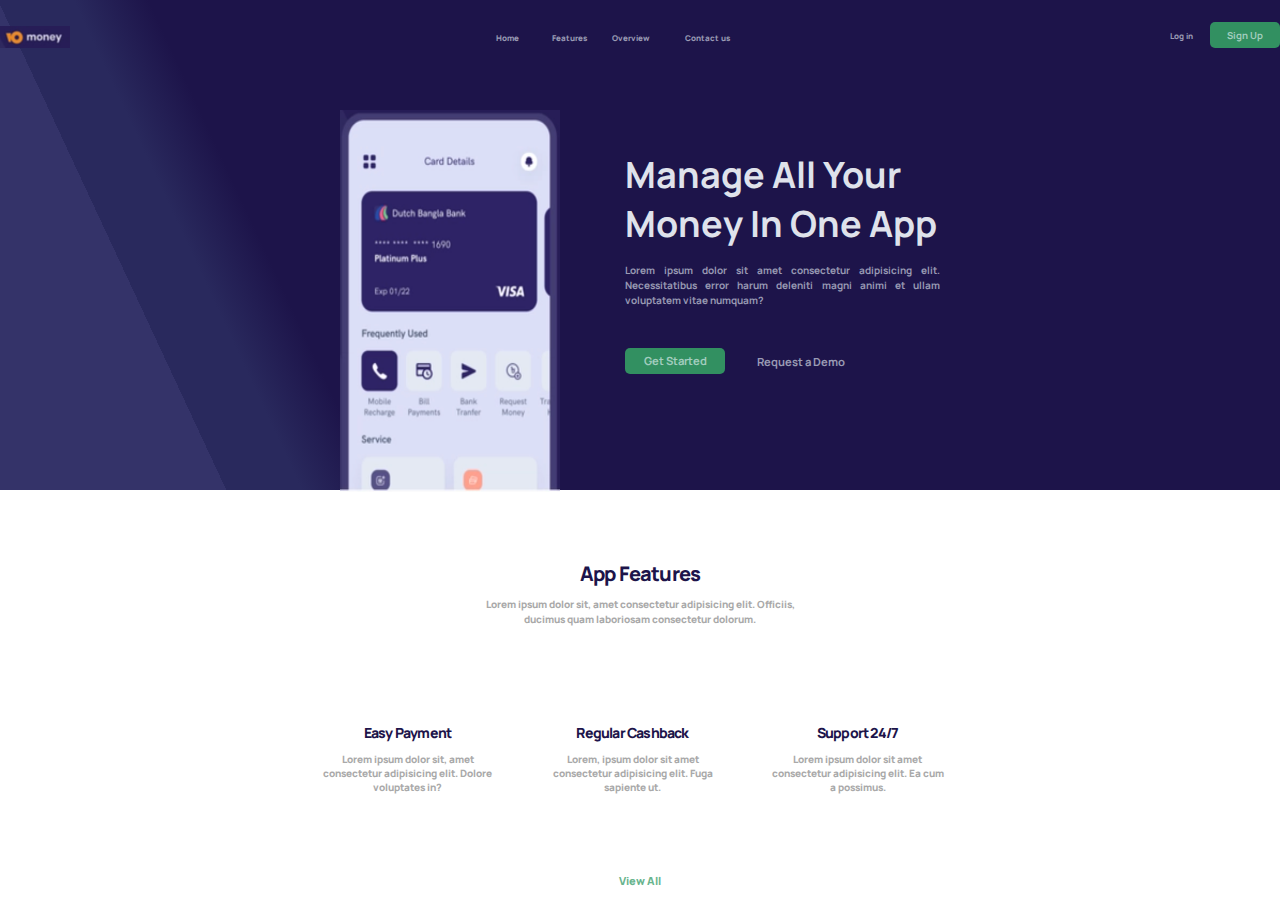
<file: maquette_3 responsive/index.html>
<!DOCTYPE html>
<html lang="fr">
<head>
    <meta charset="UTF-8">
    <meta http-equiv="X-UA-Compatible" content="IE=edge">
    <meta name="viewport" content="width=device-width, initial-scale=1.0">
    
    <!-- <link href="https://fonts.googleapis.com/icon?family=Material+Icons" rel="stylesheet"> -->
    
    <link rel="stylesheet" href="https://maxst.icons8.com/vue-static/landings/line-awesome/line-awesome/1.3.0/css/line-awesome.min.css">

    <link rel="stylesheet" href="style.css">

    <title>Maquette 3</title>
</head>
<body>
    
    <!-- ---------------- FIRST SECTION --------------->

    <div class="first-section">
        
        <!--------NAVBAR ----------->
        <div class="navbar">

            <div class="logo">
                <div class="logo-img">
                    <img class="logo2" src="images/logo.png" alt="logo-money">
                   <!-- <div class="circle-out">
                       <div class="circle-in"></div>
                  </div>  -->
                </div>

                <!-- <p class="logo-txt" >
                    <a href="#">money</a>
                </p> -->
            </div>

            <div class="menu-items">
                <ul>
                    <li>
                        <a href="#">Home</a>
                    </li>
                    <li>
                        <a href="#">Features</a>
                    </li>
                    <li>
                        <a href="#">Overview</a>
                    </li>
                    <li>
                        <a href="#">Contact us</a>
                    </li>
                </ul>      
            </div>
            <div class="right">
                <a href="#">Log in</a>
                <div class="btn">
                    <a href="#">Sign Up</a>
                </div>
            </div>
        </div>

        <!----- Navbar End ---------->


        <!----- HEADER -------------->
            
        <div class="header">
            <div class="img-box">
                <img class="main-image" src="images/mobile-app.png" alt="mobile-view">
            </div>
            <div class="main-box">
                <div class="main-name">
                    <div class="main-title">
                        <h1>Manage All Your Money In One App</h1>
                    </div>
                </div>
                <div class="small-txt">
                    <p>Lorem ipsum dolor sit amet consectetur adipisicing elit. Necessitatibus error harum deleniti magni animi et ullam voluptatem vitae numquam?</p>
                </div>
                <div class="btn-main">
                     <div class="btn">
                         <a href="#">Get Started</a>
                    </div>
                    <a href="#">Request a Demo</a>
                </div>
            </div>
        </div>

        <!----- Header End ------->

    </div>
    <!------------------ First Section End ----------------->

    

    <!-------------------- SECOND SECTION ----------------->
    <div class="second-section">
        
        <!--------TITLE--------->
        <div class="section-name">
            <h2 class="title">App Features</h2>        
            <p class="small-txt">
                Lorem ipsum dolor sit, amet consectetur adipisicing elit. Officiis, ducimus quam laboriosam consectetur dolorum.
            </p>
        </div>

        <!-------- MIDDLE ROW of 3 boxeS---->
        <div class="row-boxes">
            <div class="box">
                <div class="icons">
                    <i class="las la-credit-card"></i>
                </div>
                <p class="title-box">Easy Payment</p>
                <div class="small-txt">
                    <p>Lorem ipsum dolor sit, amet consectetur adipisicing elit. Dolore voluptates in?</p>
                </div>
            </div>
        
            <div class="box">
                <div class="icons">
                    <i class="las la-hand-holding-usd"></i>
                </div>             
                <p class="title-box">Regular Cashback</p>
                <div class="small-txt">
                    <p>Lorem, ipsum dolor sit amet consectetur adipisicing elit. Fuga sapiente ut.</p>
                </div>
            </div>
        
            <div class="box">
                <div class="icons">
                    <i class="las la-headset"></i>
                </div>
                <p class="title-box">Support 24/7</p>
                <div class="small-txt">
                    <p>Lorem ipsum dolor sit amet consectetur adipisicing elit. Ea cum a possimus.</p>
                </div>
            </div>
        </div>
        
    </div>
    <!--------------------- Second Section end --------------->
    
    <!---------- FOOTER ------->
    <footer>
        <div class="linkview-all">
            <a href="#">View All <i class="las la-long-arrow-alt-right"></i></a>
        </div>
    </footer>
    <!-------- Footer End ------>


</body>
</html>
</file>
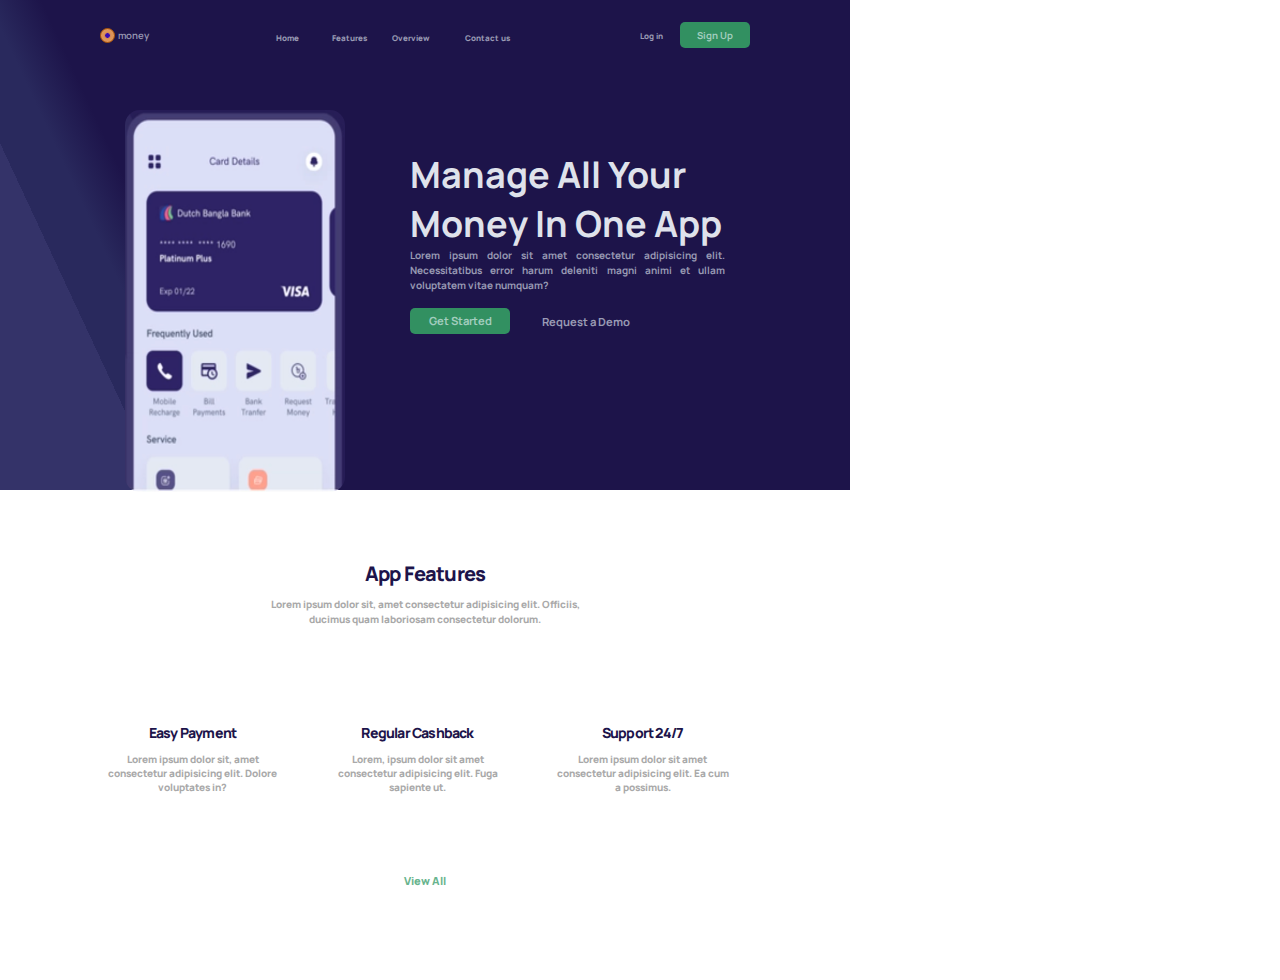
<file: maquette_3 responsive/index-2.html>
<!DOCTYPE html>
<html lang="fr">
<head>
    <meta charset="UTF-8">
    <meta http-equiv="X-UA-Compatible" content="IE=edge">
    <meta name="viewport" content="width=device-width, initial-scale=1.0">
    
    <!-- <link href="https://fonts.googleapis.com/icon?family=Material+Icons" rel="stylesheet"> -->
    
    <link rel="stylesheet" href="https://maxst.icons8.com/vue-static/landings/line-awesome/line-awesome/1.3.0/css/line-awesome.min.css">

    <link rel="stylesheet" href="style-2.css">

    <title>Maquette 3</title>
</head>
<body>
    
    <!-- ---------------- FIRST SECTION --------------->

    <div class="first-section">
        
        <!--------NAVBAR ----------->
        <div class="navbar">

            <div class="logo">
                <div class="logo-img">
                   <div class="circle-out">
                       <div class="circle-in"></div>
                  </div> 
                </div>

                <p class="logo-txt" >
                    <a href="#">money</a>
                </p>
            </div>

            <div class="menu-items">
                <ul>
                    <li>
                        <a href="#">Home</a>
                    </li>
                    <li>
                        <a href="#">Features</a>
                    </li>
                    <li>
                        <a href="#">Overview</a>
                    </li>
                    <li>
                        <a href="#">Contact us</a>
                    </li>
                </ul>      
            </div>
            <div class="right">
                <a href="#">Log in</a>
                <div class="btn">
                    <a href="#">Sign Up</a>
                </div>
            </div>
        </div>

        <!----- Navbar End ---------->


        <!----- HEADER -------------->
            
        <div class="header">
            <div class="img-box">
                <img class="main-image" src="images/mobile-app.png" alt="mobile-view">
            </div>
            <div class="main-box">
                <div class="main-name">
                    <div class="main-title">
                        <h1>Manage All Your Money In One App</h1>
                    </div>
                </div>
                <div class="small-txt">
                    <p>Lorem ipsum dolor sit amet consectetur adipisicing elit. Necessitatibus error harum deleniti magni animi et ullam voluptatem vitae numquam?</p>
                </div>
                <div class="btn-main">
                     <div class="btn">
                         <a href="#">Get Started</a>
                    </div>
                    <a href="#">Request a Demo</a>
                </div>
            </div>
        </div>

        <!----- Header End ------->

    </div>
    <!------------------ First Section End ----------------->

    

    <!-------------------- SECOND SECTION ----------------->
    <div class="second-section">
        
        <!--------TITLE--------->
        <div class="section-name">
            <h2 class="title">App Features</h2>        
            <p class="small-txt">
                Lorem ipsum dolor sit, amet consectetur adipisicing elit. Officiis, ducimus quam laboriosam consectetur dolorum.
            </p>
        </div>

        <!-------- MIDDLE ROW of 3 boxeS---->
        <div class="row-boxes">
            <div class="box">
                <div class="icons">
                    <i class="las la-credit-card"></i>
                </div>
                <p class="title-box">Easy Payment</p>
                <div class="small-txt">
                    <p>Lorem ipsum dolor sit, amet consectetur adipisicing elit. Dolore voluptates in?</p>
                </div>
            </div>
        
            <div class="box">
                <div class="icons">
                    <i class="las la-hand-holding-usd"></i>
                </div>             
                <p class="title-box">Regular Cashback</p>
                <div class="small-txt">
                    <p>Lorem, ipsum dolor sit amet consectetur adipisicing elit. Fuga sapiente ut.</p>
                </div>
            </div>
        
            <div class="box">
                <div class="icons">
                    <i class="las la-headset"></i>
                </div>
                <p class="title-box">Support 24/7</p>
                <div class="small-txt">
                    <p>Lorem ipsum dolor sit amet consectetur adipisicing elit. Ea cum a possimus.</p>
                </div>
            </div>
        </div>
        
        
        <!---------- FOOTER ------->
        <footer>
            <div class="linkview-all">
                    <a href="#">View All <i class="las la-long-arrow-alt-right"></i></a>
            </div>
        </footer>
        <!-------- Footer End ------>
    </div>
    <!--------------------- Second Section end --------------->
    
</body>
</html>
</file>
<file: maquette_3 responsive/style.css>
@import url('https://fonts.googleapis.com/css2?family=Manrope:wght@200;300;700;800&display=auto');


* {
    box-sizing: border-box;
    list-style-type: none;
    text-decoration: none;
    font-family: 'Manrope', sans-serif;
}

body {
    margin: 0px;
    /* overflow-x: hidden; */
    /* height: 980px; */
}

h1, p {
    margin: 0;

}

/* ************************ *FIRST SECTION* ***********************/
/* ********** Navbar 
/* ********** Header 
/* ****************************************************************/

.first-section {
    margin: 0px;
    /* height: 490px; */
    height: 50%;
    /* width: 850px; */
    background: linear-gradient(65deg,rgb(52, 51, 105) 15%, rgb(41, 41, 93) 15% 20%, rgb(29, 20, 74) 25%);
    color: white;

}


.first-section a, .first-section .small-txt {
    color: rgba(240, 248, 255, 0.596);

}

.first-section a:hover {
    color: white;

}


/* ========== navbar ========== */

.navbar {
    margin: 0px auto;
    display: flex;
    justify-content: space-between;
    /* width: 650px; */
    /* width: 100%; */
    height: 70px;
    
}


.navbar .logo {
    display: flex;
    align-items: center;
}


.navbar .logo .logo-img .logo2 {
    margin-top: 8px;
    height: 22px;

}



.navbar .menu-items {
    height: 70px;
    width: 450px;
    display: flex;
    justify-content:center;
    align-items: center; 
    margin-right: 10px;

}


.navbar .menu-items ul {
    padding-left: 0;
    width:255px;
    display: flex;
    justify-content: space-between;

}


.navbar .menu-items li {
    display: flex;
    display: inline-block;
    justify-content: space-between;
    text-align: center;
    width: 40px;
    
} 


.navbar .menu-items li:last-child{
    width: 70px;

}


.navbar .menu-items li a, .right a {
    font-weight: 900;
    font-size: 0.5rem;

}


.navbar .menu-items li a {
    transition: all .3s ease-in;
    position: relative;

}


.navbar .menu-items li a:hover{
    letter-spacing: .05rem;
    font-size: 0.6rem;

}


.navbar .menu-items li a:hover::before {
    content: '';
    position: absolute;
    background-color: rgb(233, 155, 83);
    width: 60%;
    height: 2px;
    bottom: -7px;

}


.navbar .right {
    margin-right: 0;
    display: flex;
   align-items: center; 
    
}


 .navbar .right a {
     width: 30px;

} 


.btn {
    height: 26px;
    background-color: rgb(50, 144, 97);
    border-radius: 5px;
    text-align: center;

}


.btn:hover {
    background-color: rgb(69, 166, 118);

}

.btn:hover a {
    color: white;

}


.navbar .right .btn {
    width: 70px;
    margin-left: 10px;

}


.navbar .right .btn a {
    font-weight: 700;
    font-size: .6rem;

}


/* ========== header ========== */

.header {
    margin: 0px auto;
    margin-top: 40px;
    max-width: 600px;
    height: 380px;
    display:flex;
    justify-content: space-between; 

}


.header .main-image {
    width: 220px;
    /* width: 100%; */
    height: 382px;
    left: 0px;
    top: 110px;
    /* border-radius: 15px; */
}


.header .main-box {
    display: flex;
    flex-direction: column;
    width:315px ; 

}


.header .main-box .main-title {
    margin-top: 40px;
    margin-bottom: 15px;
    /* width: 330px; */
    font-size:18px;
    font-weight: 900;
    color: rgb(223, 226, 235);

}


.header .main-box .small-txt {
    font-size: 10px;
    font-weight: 700;
    text-align: justify;
    line-height: 1.5;
    margin-bottom: 40px;

}


.main-box .btn-main {
    width: 220px;

}


.main-box .btn-main {
    display: flex;
    justify-content: space-between;
    align-items: center;
}


.btn-main .btn {
    width: 100px;
}


.btn-main .btn a, .btn-main a {
    font-size: .7rem;
    font-weight: 700;
}




/* ************************ *SECOND SECTION* ***********************/
/* ********** Title (App Features) 
/* ********** Row boxes
/* ********** Footer
/* ****************************************************************/

.second-section {
    /* height: 490px; */
    /* height: 50%; */
    /* width: 850px; */
    color: rgb(29, 20, 74);
    font-size: 10px;
    font-weight: 800;
    text-align: center;
    
}


.second-section .section-name {
    margin-bottom: 30px;
    padding-top: 70px;

}


.second-section .section-name .title {
    margin-bottom: 0;
    margin-top: 0;
    font-size: 20px;
    font-weight: 900;
    letter-spacing: -.05rem;

} 


.second-section .section-name .small-txt {
    margin: 0 auto;
    width: 330px;
    line-height: 1.5;
    margin-top: 10px; 
 
}


.second-section .small-txt {
    color: darkgray;

}


/* ========== row boxes ========== */

.second-section .row-boxes {
    margin:0 auto;
    display: flex;    
    justify-content: center;
    margin-bottom: 25px;

}


.row-boxes .title-box {
    font-size: 14px;
    font-weight: 900;
    margin-bottom: 10px;
    letter-spacing: -.05rem;

}

.icons{
    font-size: 35px;
    height: 48px;
}


.box {
    width: 210px;
    height: 185px;
    padding: 18px;
    margin-right: 15px;

}


.box:hover {
    box-shadow: 3px 12px 20px 10px rgb(243, 242, 242), 0px 0px 1px 1px rgb(249, 249, 249);
    border-radius: 5px;
    background-color: rgb(255, 255, 255);
}


/* ========== footer ========== */

footer{
    text-align: center;
}

footer .linkview-all a {
   color: rgb(104, 180, 142);
   font-size: 11px;
   font-weight: 800;
}

footer .linkview-all i{
    font-size: 22px;
    vertical-align: middle;

}





/********************* Media Queries ****************/


@media (max-width:740px) {


    .navbar {

        width: 100%;
    }


    .header {
        /* margin-right: 70px; */

        /* margin: 0 auto; */
        /* margin-left: 30px; */
        /* margin-top: 40px; */
        /* max-width: 600px; */
        width: 80%;
        height: 380px;
        display:flex;
        flex-direction: row-reverse;
        justify-content: space-between; 

    }


    /* .header .main-box {
        padding: 20px;
        margin-left: 20px;
    } */


    .header .main-box {
        padding: 15px;

    }

    .header .main-box .main-title {
        margin-top: 40px;
        margin-bottom: 20px;
        /* width: 330px; */
        text-align: center;
        font-size:12px;
        font-weight: 700;
        color: rgb(223, 226, 235);
        
    
   
    }
    
    
    .header .main-box .small-txt {
        font-size: 13px;
        font-weight: 600;
        text-align: justify;
        line-height: 1.6;
        word-spacing: -0.1rem;
        margin-bottom: 20px;
    
    }


    .main-box .btn-main {
        width: 100%;
        margin-right: 0;
        display: block; 
        flex-direction: column;
        text-align: center;
        
    }   

    .main-box .btn-main .btn {
        width: 90px;
        margin: 0 auto;

    }

}


@media (max-width:560px) {

    .header .img-box {
        display: none;
        min-width: 210px;
    }

    .navbar .menu-items ul {
        display: none;

    }


    /* .main-box .btn-main {
        display: flex;
        justify-content: space-between;
        align-items: center;

        
    }   */


    .second-section .row-boxes {
        display: block;
        width: 210px;
        margin: 0 auto;
    }

    .second-section .section-name {
        margin: 0 auto;
        width: 85%;
    }

    .section-name p {
        width: 90%;
        align-items: center;
    }

}
</file>
<file: maquette_3 responsive/style-2.css>
@import url('https://fonts.googleapis.com/css2?family=Manrope:wght@200;300;700;800&display=auto');


* {
    box-sizing: border-box;
    list-style-type: none;
    text-decoration: none;
    font-family: 'Manrope', sans-serif;
}

body {
    margin: 0px;
    overflow-x: hidden;
    height: 800px;
}

h1, p {
    margin: 0;

}

/* ************************ *FIRST SECTION* ***********************/
/* ********** Navbar 
/* ********** Header 
/* ****************************************************************/

.first-section {
    margin: 0px;
    height: 490px;
    width: 850px;
    background: linear-gradient(65deg,rgb(52, 51, 105) 15%, rgb(41, 41, 93) 15% 20%, rgb(29, 20, 74) 25%);
    color: white;

}


.first-section a, .first-section .small-txt {
    color: rgba(240, 248, 255, 0.596);

}

.first-section a:hover {
    color: white;

}


/* ========== navbar ========== */

.navbar {
    margin: 0px auto;
    display: flex;
    justify-content: space-between;
    width: 650px;
    height: 70px;
    
}


.navbar .logo {
    display: flex;
    align-items: center;
    width: 60px;
    justify-content: space-between;
 
}


.navbar .logo .logo-img .circle-out {
    width: 15px;
    height: 15px;
    border: 1px solid rgb(168, 82, 7);
    border-radius: 50%;
    background-color: #dd9458;
    display: flex;
    align-items: center;
    justify-content: space-around;
    
}


.navbar .logo .logo-img .circle-in {
    width: 7px;
    height: 7px;
    border: 1px solid rgb(233, 155, 83);
    background-color: rgb(55, 10, 179);
    border-radius: 50%;
} 


.navbar .logo .logo-txt {
    font-size: 0.6rem;
    font-weight: 600;
    width: 42px;

} 


.navbar .menu-items {
    height: 70px;
    width: 450px;
    display: flex;
    justify-content:center;
    align-items: center; 
    margin-right: 10px;

}


.navbar .menu-items ul {
    padding-left: 0;
    width:255px;
    display: flex;
    justify-content: space-between;

}


.navbar .menu-items li {
    display: flex;
    display: inline-block;
    justify-content: space-between;
    text-align: center;
    width: 40px;
    
} 


.navbar .menu-items li:last-child{
    width: 70px;

}


.navbar .menu-items li a, .right a {
    font-weight: 900;
    font-size: 0.5rem;

}


.navbar .menu-items li a {
    transition: all .3s ease-in;
    position: relative;

}


.navbar .menu-items li a:hover{
    letter-spacing: .05rem;
    font-size: 0.6rem;

}


.navbar .menu-items li a:hover::before {
    content: '';
    position: absolute;
    background-color: rgb(233, 155, 83);
    width: 60%;
    height: 2px;
    bottom: -7px;

}


.navbar .right {
    margin-right: 0;
    display: flex;
   align-items: center; 
    
}


 .navbar .right a {
     width: 30px;

} 


.btn {
    height: 26px;
    background-color: rgb(50, 144, 97);
    border-radius: 5px;
    text-align: center;

}


.btn:hover {
    background-color: rgb(69, 166, 118);

}

.btn:hover a {
    color: white;

}


.navbar .right .btn {
    width: 70px;
    margin-left: 10px;

}


.navbar .right .btn a {
    font-weight: 700;
    font-size: .6rem;

}


/* ========== header ========== */

.header {
    margin: 0px auto;
    margin-top: 40px;
    width: 600px;
    height: 380px;
    display:flex;
    justify-content: space-between; 

}


.header .main-image {
    width: 220px;
    height: 382px;
    left: 0px;
    top: 110px;
    border-radius: 15px;
}


.header .main-box {
    display: flex;
    flex-direction: column;
    width:315px ;

}


.header .main-box .main-title {
    margin-top: 40px;
    width: 330px;
    font-size:18px;
    font-weight: 900;
    color: rgb(223, 226, 235);

}


.header .main-box .small-txt {
    font-size: 10px;
    font-weight: 700;
    text-align: justify;
    line-height: 1.5;
    margin-bottom: 15px;

}


.main-box .btn-main {
    width: 220px;

}


.main-box .btn-main {
    display: flex;
    justify-content: space-between;
    align-items: center;
}


.btn-main .btn {
    width: 100px;
}


.btn-main .btn a, .btn-main a {
    font-size: .7rem;
    font-weight: 700;
}




/* ************************ *SECOND SECTION* ***********************/
/* ********** Title (App Features) 
/* ********** Row boxes
/* ********** Footer
/* ****************************************************************/

.second-section {
    height: 490px;
    width: 850px;
    color: rgb(29, 20, 74);
    font-size: 10px;
    font-weight: 800;
    text-align: center;
    
}


.second-section .section-name {
    margin-bottom: 30px;
    padding-top: 70px;

}


.second-section .section-name .title {
    margin-bottom: 0;
    margin-top: 0;
    font-size: 20px;
    font-weight: 900;
    letter-spacing: -.05rem;

} 


.second-section .section-name .small-txt {
    margin: 0 auto;
    width: 330px;
    line-height: 1.5;
    margin-top: 10px; 
 
}


.second-section .small-txt {
    color: darkgray;

}


/* ========== row boxes ========== */

.second-section .row-boxes {
    margin:0 auto;
    display: flex;    
    justify-content: center;
    margin-bottom: 25px;

}


.row-boxes .title-box {
    font-size: 14px;
    font-weight: 900;
    margin-bottom: 10px;
    letter-spacing: -.05rem;

}

.icons{
    font-size: 35px;
    height: 48px;
}


.box {
    width: 210px;
    height: 185px;
    padding: 18px;
    margin-right: 15px;

}


.box:hover {
    box-shadow: 3px 12px 20px 10px rgb(243, 242, 242), 0px 0px 1px 1px rgb(249, 249, 249);
    border-radius: 5px;
    background-color: rgb(255, 255, 255);
}


/* ========== footer ========== */

.linkview-all a {
   color: rgb(104, 180, 142);
   font-size: 11px;
   font-weight: 800;
}

.linkview-all i{
    font-size: 22px;
    vertical-align: middle;

}
</file>
